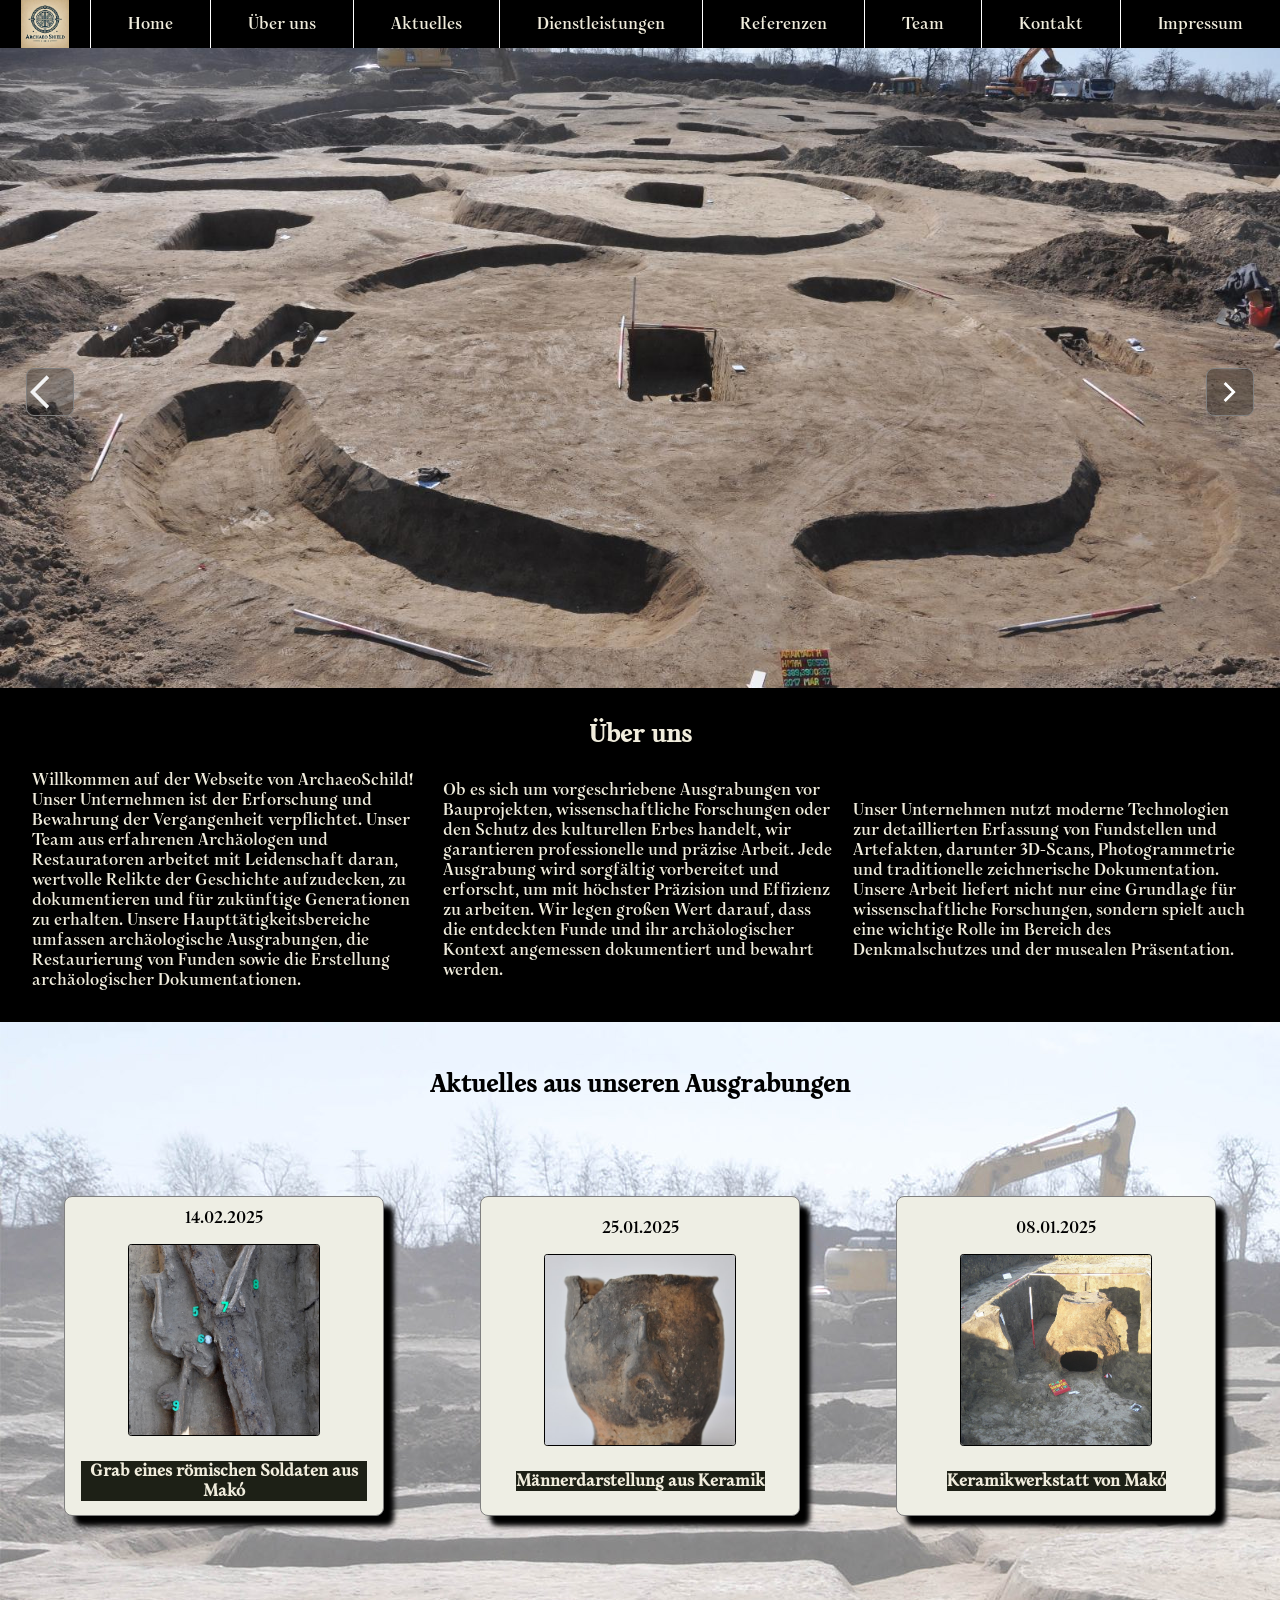
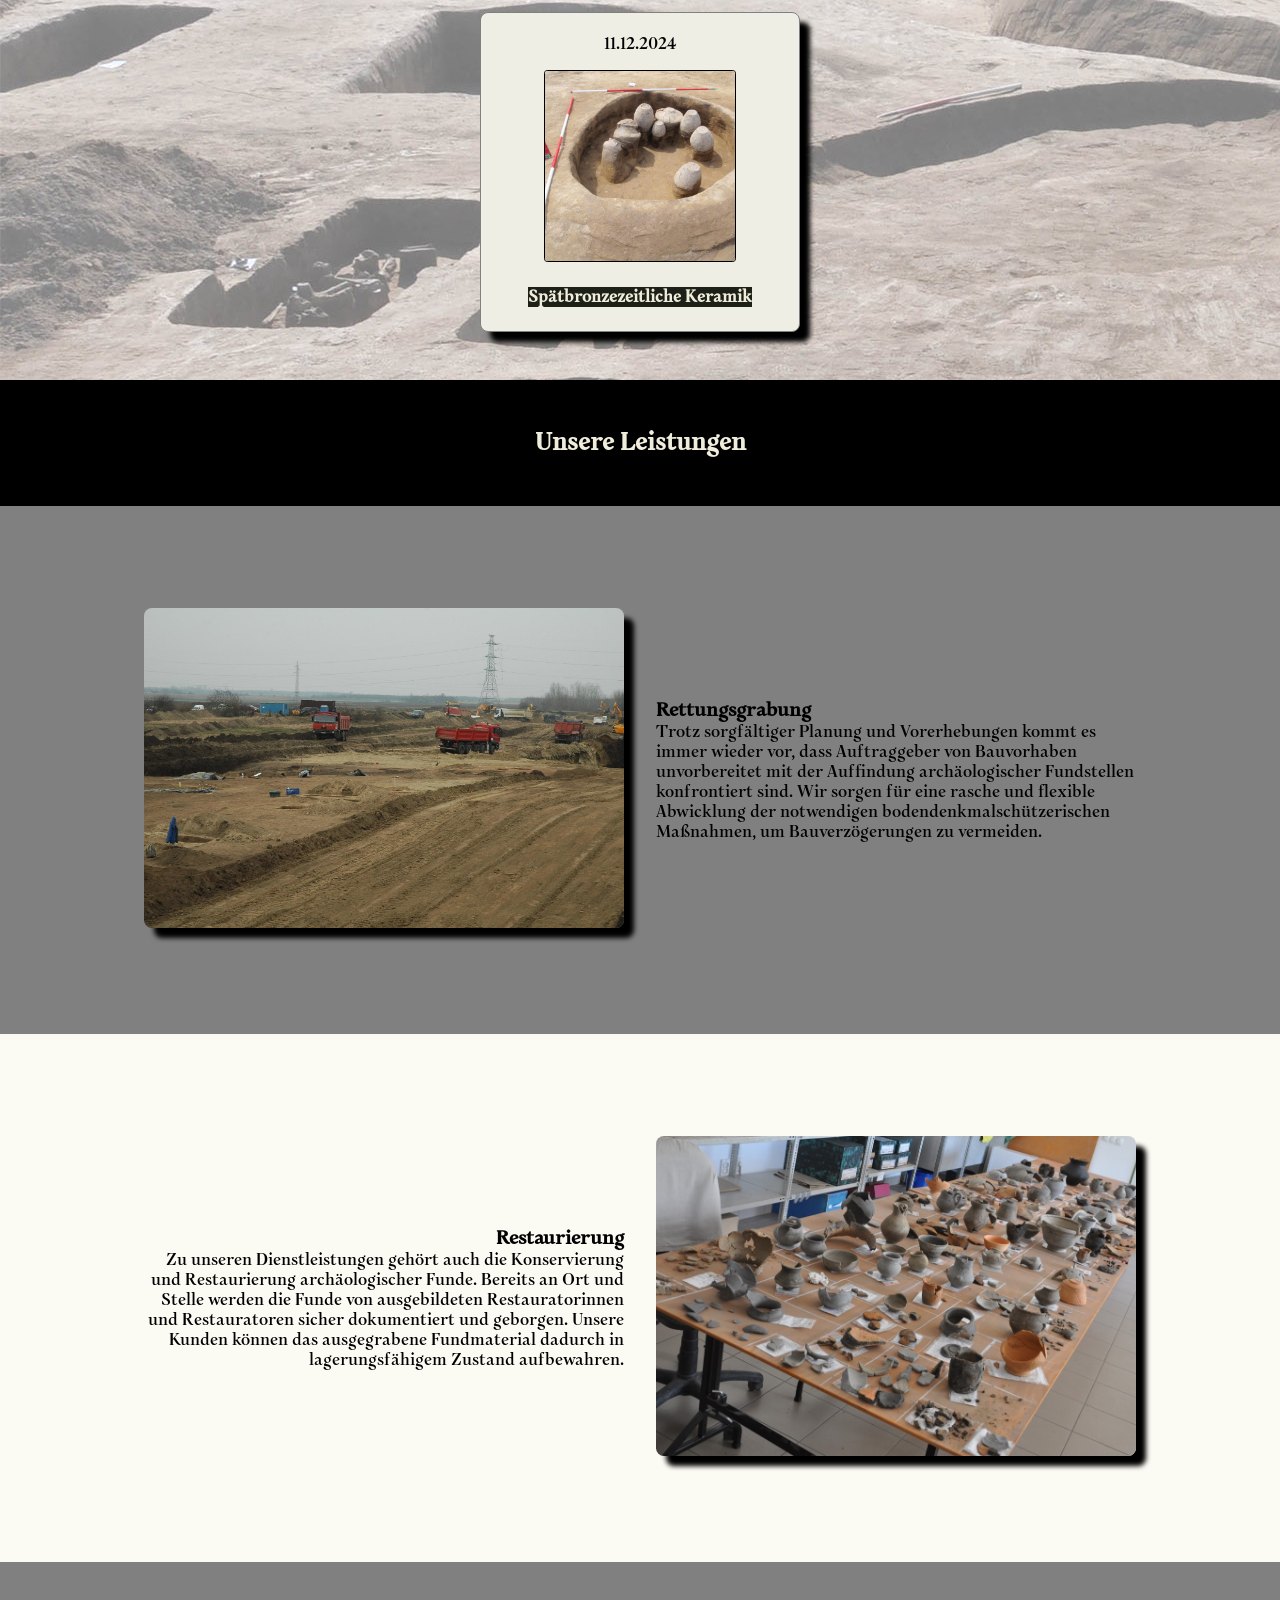
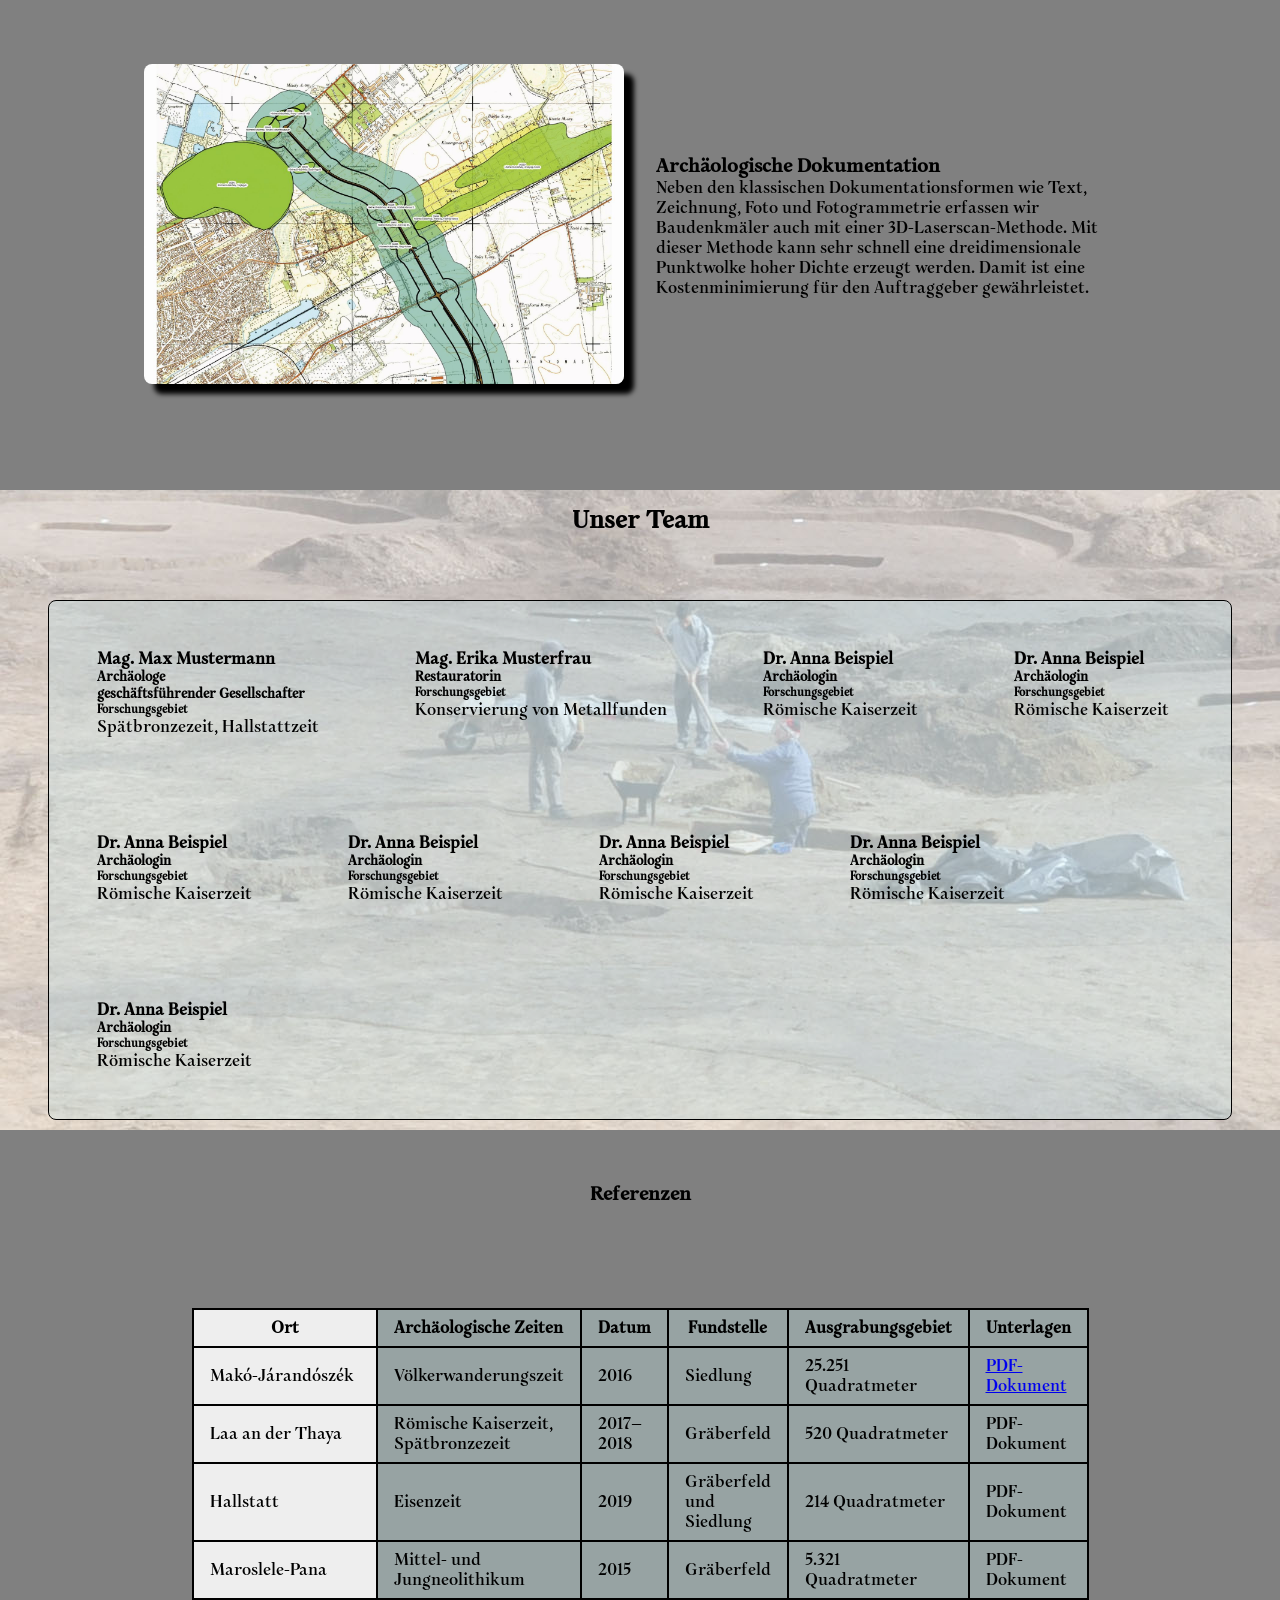
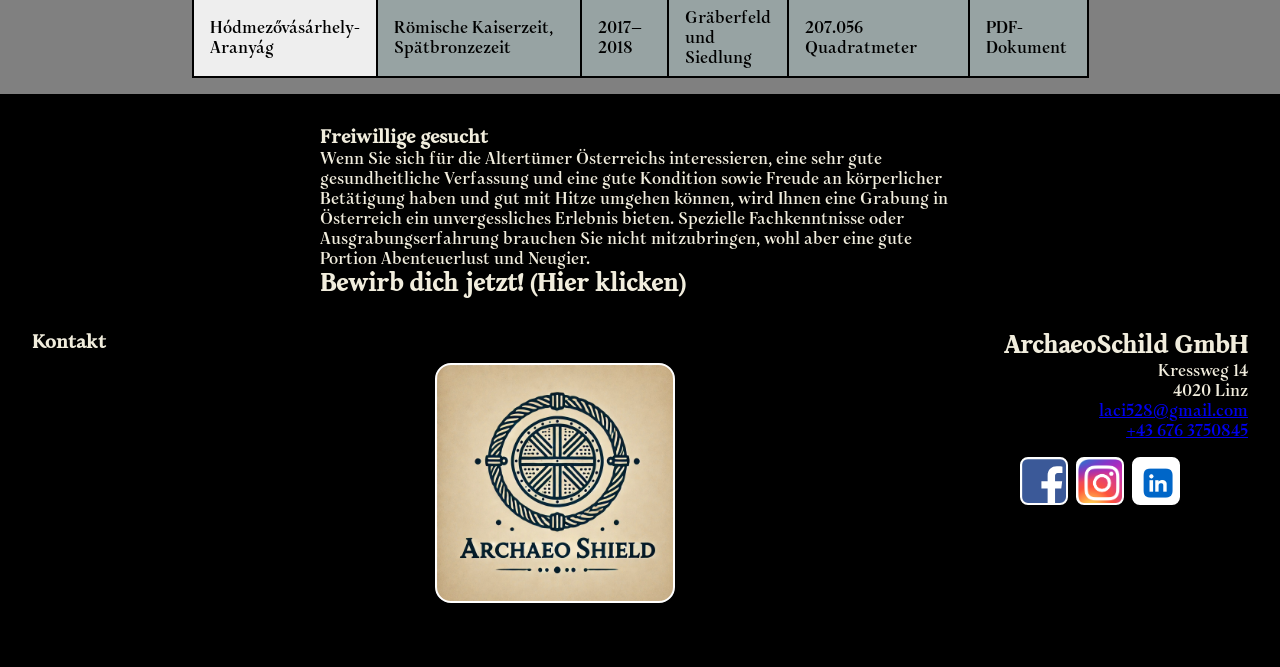
<file: index.html>
<!doctype html>
<html lang="de">

<head>
	<title>Projekt_Laszlo_Haraszti</title>
	<meta charset="utf-8">
	<meta name="viewport" content="width=device-width, initial-scale=1">
	<link rel="stylesheet" href="css_dok/basic.css">
	<link rel="stylesheet" href="css_dok/grid.css">
	<link rel="preconnect" href="https://fonts.googleapis.com">
	<link rel="preconnect" href="https://fonts.gstatic.com" crossorigin>
	<link
		href="https://fonts.googleapis.com/css2?family=Monomakh&family=Roboto:ital,wght@0,100..900;1,100..900&display=swap"
		rel="stylesheet">

	<style>
		*,
		*::before,
		*::after {
			box-sizing: border-box;
		}

		body {
			background-color: #474343;
			max-width: 1920px;
			margin: 0 auto;
			font-family: "Monomakh", system-ui;
			font-size: 1em;
			padding: 0;
			position: relative;
		}

		nav {
			line-height: 1;
			top: 0;
			position: sticky;
			z-index: 10;
			background-color: black;
		}

		nav button.btnNav {
			display: none;
			width: 3rem;
			height: 3rem;
			margin: 0.5rem auto;
			border: 2px solid white;
			background-color: white;
			border-radius: 0.5rem;
			background-image: url("svg/menu.svg");
			background-repeat: no-repeat;
			background-position: center;
			font-size: 0;
			cursor: pointer;
		}

		#logo a {
			display: block;
			width: 3rem;
			height: 3rem;
			margin: auto;
			background-color: black;
			background-image: url("svg/archaeo_shield_small.jpg");
			background-repeat: no-repeat;
			background-position: center;
			background-size: 3rem 3rem;
			font-size: 0;
			cursor: pointer;
			padding: 0;
		}

		nav ul {
			display: flex;
			flex-direction: row;
			align-items: center;
			z-index: 2;
			background-color: black;
			margin: 0;
			padding: 0;
			list-style: none;
		}

		nav ul li {
			display: block;
			position: relative;
		}

		nav ul ul {
			display: none;
			position: absolute;
			left: 0;
			width: 100%;
			height: auto;
			z-index: 3;
			background-color: black;
			padding: 0;
			list-style: none;
		}

		nav>ul>li {
			flex-grow: 1;
			flex-shrink: 0;
			text-align: center;
			border-right: 1px solid white;
		}

		nav>ul>li:last-of-type {
			border-right: none;
		}

		nav a {
			display: block;
			width: 100%;
			height: 100%;
			padding: 1em;
			text-decoration: none;
			color: #f1eddd;
		}

		nav li:hover>ul {
			display: block;
		}

		nav a:hover {
			background-color: #ccc;
			color: black;
			transition: color 0.7s;
		}

		@media screen and (max-width:48em) {
			nav button.btnNav {
				display: block;
			}

			nav>ul {
				display: none;
				flex-direction: column;
			}

			nav>ul.visible {
				display: flex;
			}

			nav ul ul {
				position: relative;
				display: block;
			}

			nav>ul>li {
				border-right: none;
				border-bottom: 1px solid white;
				width: 100%;
			}
		}

		#pic {
			display: block;
			object-fit: cover;
			margin: auto;
			width: 100%;
			height: 40em;
		}

		.bildergalerie {
			position: relative;
			display: block;
			margin: auto;
			width: 100%;
		}

		.bildergalerie .btn1,
		.bildergalerie .btn2 {
			background-color: rgba(0, 0, 0, 0.3);
			position: absolute;
			z-index: 10;
			top: 50%;
			font-size: 0;
			border: 1px solid grey;
			border-radius: 0.5rem;
			width: 3rem;
			height: 3rem;
			background-repeat: no-repeat;
			background-position: center;
			cursor: pointer;
		}

		.bildergalerie .btn1 {
			left: 2%;
			background-image: url("svg/arrow_back.svg");
		}

		.bildergalerie .btn2 {
			right: 2%;
			background-image: url("svg/arrow_forward.svg");
		}

		.uber_uns {
			color: #f1eddd;
			background-color: black;
			padding: 2em;
		}

		.uber_uns_text>h2 {
			text-align: center;
		}

		#home_text {
			justify-content: center;
			align-items: center;
		}

		.container_nachricht {
			background-image: url("fotos/hintergrund_photo.jpg");
			display: block;
		}

		.nachricht_text {
			display: block;
			position: relative;
			text-align: center;
			padding: 2em;
		}

		.flexbox0 {
			display: flex;
			justify-content: center;
			flex-wrap: wrap;
		}

		.flexbox {
			display: flex;
			flex-direction: column;
			justify-content: center;
			align-items: center;
			border: 1px solid gray;
			background-color: #eeeee4;
			position: relative;
			margin: 3em;
			width: 20em;
			height: 20em;
			border-radius: 0.5em;
			box-shadow: 10px 10px 5px black;
			transition: height 1s, width 1s;
		}

		.flexbox:hover {
			background-color: gray;
			box-shadow: 15px 15px 10px #eeeee4;
		}

		.pic_nachricht {
			aspect-ratio: 1;
			width: 12em;
			margin: 1em;
			object-fit: cover;
			border-radius: 0.2em;
			border: 1px solid black;
		}

		.word {
			background-color: #1d2016;
			color: #f1eddd;
			margin: 0.2em 1em;
			text-align: center;
		}

		.leistung_haupttitel {
			background-color: black;
			color: #f1eddd;
			z-index: 9;
			text-align: center;
			padding: 2em;
		}

		.leistung_container,
		.leistung_container1 {
			display: flex;
			flex-direction: row;
			height: auto;
			min-height: 33em;
			position: relative;
			flex-wrap: wrap;
			align-items: center;
			justify-content: center;
			gap: 2em;
			padding: 2em;
		}

		.leistung_container {
			background-color: gray;
		}

		.leistung_container1 {
			background-color: #fbfaf3;
		}

		.leistung_pic {
			aspect-ratio: 1.5;
			object-fit: cover;
			width: 30em;
			max-width: 100%;
			border-radius: 0.5em;
			box-shadow: 10px 10px 5px black;
		}

		.linke_text,
		.rechte_text {
			width: 30em;
			max-width: 100%;
		}

		.rechte_text {
			text-align: right;
		}

		.team_container {
			position: relative;
			display: block;
			background-image: url("bilder_galerie/grabungsarbeit_foto.jpg");
			background-position: center;
			background-repeat: repeat;
			width: 100%;
			min-height: 40em;
		}

		.team_boxcontainer {
			position: relative;
			background-color: rgba(171, 222, 241, 0.2);
			margin: 3em;
			display: flex;
			flex-wrap: wrap;
			border-radius: 0.5em;
			border: 0.5px solid black;
		}

		.team_title {
			position: relative;
			display: block;
			padding: 1em;
			width: 100%;
		}

		.team_title h2 {
			text-align: center;
		}

		.teambox {
			display: block;
			position: relative;
			color: black;
			padding: 3em;
		}

		.reference_box {
			background-color: gray;
			padding: 1em;
			position: relative;
		}

		.reference_ht {
			display: block;
			text-align: center;
			padding: 2em;
		}

		.table_wrapper {
			overflow-x: auto;
		}

		table {
			border-collapse: collapse;
			border: 2px solid black;
			width: 60%;
			height: auto;
			background-color: rgb(151, 163, 163);
			margin: 4em auto 0;
		}

		@media screen and (max-width:48em) {
			table {
				width: 100%;
			}
		}

		th,
		td {
			padding: 0.5em 1em;
			border: 2px solid black;
		}

		thead tr th:first-of-type,
		tbody tr td:first-of-type {
			position: sticky;
			z-index: 1;
			left: 0;
			background-color: #eee;
		}

		.formular_volontaere {
			display: flex;
			flex-direction: row;
			flex-wrap: wrap;
			color: #f1eddd;
			background-color: black;
			position: relative;
			padding-top: 2em;
			align-items: center;
			justify-content: center;
			gap: 4em;
		}

		.formular_text {
			width: 40em;
			max-width: 100%;
		}

		.formular {
			display: none;
			width: 40em;
			max-width: 100%;
		}

		.logo_img {
			display: block;
			width: 15rem;
			height: 15rem;
			border: 2px solid white;
			border-radius: 1rem;
			background-color: black;
			background-image: url("svg/archaeo_shield_logo.png");
			background-repeat: no-repeat;
			background-size: 15rem 15rem;
			font-size: 0;
			margin: 2rem auto;
			cursor: pointer;
		}

		.kontakt_container {
			position: relative;
			display: flex;
			flex-direction: row;
			color: #f1eddd;
			background-color: black;
			justify-content: space-between;
			flex-wrap: wrap;
			height: auto;
			text-align: right;
			padding: 2em;
		}

		.socialm_contener {
			display: flex;
			margin: 1em;
			gap: 0.5em;
		}

		.socialm_contener a {
			display: block;
			width: 3rem;
			height: 3rem;
			border: 2px solid white;
			background-color: white;
			border-radius: 0.5rem;
			background-image: url("svg/facebook_icon.svg");
			background-repeat: no-repeat;
			background-size: 3rem 3rem;
			font-size: 0;
			cursor: pointer;
		}

		.socialm_contener a:nth-of-type(2) {
			background-image: url("svg/instagram_logo.png");
		}

		.socialm_contener a:nth-of-type(3) {
			background-image: url("svg/linkedin-logo.png");
		}
	</style>

	<script>
		document.addEventListener("DOMContentLoaded", () => {
			const btn = document.querySelector("nav button.btnNav");
			const navliste = document.querySelector("nav > ul");

			if (btn && navliste) {
				btn.addEventListener("click", () => {
					navliste.classList.toggle("visible");
				});
			}

			const navelemente = document.querySelectorAll("nav a");
			navelemente.forEach((element) => {
				element.addEventListener("click", () => {
					if (window.innerWidth <= 768 && navliste) {
						navliste.classList.remove("visible");
					}
				});
			});

		const bilder = [
			"bilder_galerie/bild_1.jpg",
			"bilder_galerie/bild_2.jpg",
			"bilder_galerie/bild_3.jpg",
			"bilder_galerie/bild_4.jpg",
			"bilder_galerie/bild_5.jpg"
		];
		let bildzaehler = 0;
	

			const btnFWD = document.querySelector("#btnForward");
			const btnBCK = document.querySelector("#btnBack");
			const bild = document.querySelector("#pic");


			if (btnFWD && bild) {
				btnFWD.addEventListener("click", () => {
					bildzaehler++;
					if (bildzaehler === bilder.length) {
						bildzaehler = 0;
					}
					bild.src = bilder[bildzaehler];
				});
			}

			if (btnBCK && bild) {
				btnBCK.addEventListener("click", () => {
					bildzaehler--;
					if (bildzaehler === -1) {
						bildzaehler = bilder.length - 1;
					}
					bild.src = bilder[bildzaehler];
				});
			}
		});
	</script>

	<script src="https://ajax.googleapis.com/ajax/libs/jquery/3.7.1/jquery.min.js"></script>

	<script>

		$(document).ready(function () {
			$("#flip").click(function () {
				$("#panel").slideToggle("slow");
			});
		});
	</script>
</head>

<body>
	<main>
		<nav>
			<button type="button" class="btnNav">Navigation ein/aus</button>
			<ul>
				<li id="logo"><a href="#home">Logo</a></li>
				<li><a href="#home" data-nav="home">Home</a></li>
				<li><a href="#ueber-uns" data-nav="aboutus">Über uns</a></li>
				<li><a href="#aktuelles" data-nav="aktuelles">Aktuelles</a></li>
				<li>
					<a href="#dienstleistungen" data-nav="dienstleistungen">Dienstleistungen</a>
					<ul>
						<li><a href="#rettungsgrabung" data-nav="rettungsgrabung">Rettungsgrabung</a></li>
						<li><a href="#restaurierung" data-nav="restaurierung">Restaurierung</a></li>
						<li><a href="#dokumentation" data-nav="dokumentation">Archäologische Dokumentation</a></li>
					</ul>
				</li>
				<li><a href="#referenzen" data-nav="referenzen">Referenzen</a></li>
				<li><a href="#team" data-nav="team">Team</a></li>
				<li><a href="#kontakt" data-nav="kontakt">Kontakt</a></li>
				<li><a href="impressum.html" data-nav="impressum">Impressum</a></li>
			</ul>
		</nav>

		<div class="bildergalerie" id="home">
			<img src="bilder_galerie/bild_1.jpg" id="pic" alt="Archäologische Ausgrabung fotos">
			<button class="btn1" type="button" id="btnBack" aria-label="Vorheriges Bild"></button>
			<button class="btn2" type="button" id="btnForward" aria-label="Nächstes Bild"></button>
		</div>

		<div class="uber_uns" id="ueber-uns">
			<div class="uber_uns_text">
				<h2>Über uns</h2>
			</div>
			<br>
			<div class="grid max" id="home_text">
				<div class="col-xl-4 col-lg-4 col-md-6 col-sm-12">
					<p>Willkommen auf der Webseite von ArchaeoSchild! Unser Unternehmen ist der Erforschung und
						Bewahrung der Vergangenheit verpflichtet. Unser Team aus erfahrenen Archäologen und
						Restauratoren arbeitet mit Leidenschaft daran, wertvolle Relikte der Geschichte aufzudecken,
						zu dokumentieren und für zukünftige Generationen zu erhalten. Unsere Haupttätigkeitsbereiche
						umfassen archäologische Ausgrabungen, die Restaurierung von Funden sowie die Erstellung
						archäologischer Dokumentationen.</p>
				</div>
				<div class="col-xl-4 col-lg-4 col-md-6 col-sm-12">
					<p>Ob es sich um vorgeschriebene Ausgrabungen vor Bauprojekten, wissenschaftliche Forschungen
						oder den Schutz des kulturellen Erbes handelt, wir garantieren professionelle und präzise
						Arbeit. Jede Ausgrabung wird sorgfältig vorbereitet und erforscht, um mit höchster Präzision
						und Effizienz zu arbeiten. Wir legen großen Wert darauf, dass die entdeckten Funde und ihr
						archäologischer Kontext angemessen dokumentiert und bewahrt werden.</p>
				</div>
				<div class="col-xl-4 col-lg-4 col-md-6 col-sm-12">
					<p>Unser Unternehmen nutzt moderne Technologien zur detaillierten Erfassung von Fundstellen und
						Artefakten, darunter 3D-Scans, Photogrammetrie und traditionelle zeichnerische Dokumentation.
						Unsere Arbeit liefert nicht nur eine Grundlage für wissenschaftliche Forschungen, sondern
						spielt auch eine wichtige Rolle im Bereich des Denkmalschutzes und der musealen Präsentation.</p>
				</div>
			</div>
		</div>

		<div class="container_nachricht" id="aktuelles">
			<div>
				<h2 class="nachricht_text">Aktuelles aus unseren Ausgrabungen</h2>
			</div>
			<div class="flexbox0">
				<div class="flexbox">
					<time datetime="2025-02-14">14.02.2025</time>
					<div><img class="pic_nachricht" src="bilder_galerie/romische_soldate.jpg" alt="Grab eines römischen Soldaten"></div>
					<div>
						<h4 class="word">Grab eines römischen Soldaten aus Makó</h4>
					</div>
				</div>
				<div class="flexbox">
					<time datetime="2025-01-25">25.01.2025</time>
					<div><img class="pic_nachricht" src="bilder_galerie/mannerdarstellung.jpg" alt="Darstellung eines Mannes aus Keramik"></div>
					<div>
						<h4 class="word">Männerdarstellung aus Keramik</h4>
					</div>
				</div>
				<div class="flexbox">
					<time datetime="2025-01-08">08.01.2025</time>
					<div><img class="pic_nachricht" src="bilder_galerie/keramikwerkstadt.jpg" alt="Keramikwerkstatt von Makó"></div>
					<div>
						<h4 class="word">Keramikwerkstatt von Makó</h4>
					</div>
				</div>
				<div class="flexbox">
					<time datetime="2024-12-11">11.12.2024</time>
					<div><img class="pic_nachricht" src="bilder_galerie/spatbronzezeitliche_keramik.jpg" alt="Spätbronzezeitliche Keramik"></div>
					<div>
						<h4 class="word">Spätbronzezeitliche Keramik</h4>
					</div>
				</div>
			</div>
		</div>

		<div class="dropdown">
			<h2 class="leistung_haupttitel" id="dienstleistungen">Unsere Leistungen</h2>
		</div>

		<div class="leistung_container">
			<div class="rettungsgrabung_bild">
				<img src="bilder_galerie/rettungsgrabung.jpg" id="pic5" class="leistung_pic" alt="Rettungsgrabung">
			</div>
			<div class="linke_text" id="rettungsgrabung">
				<h3>Rettungsgrabung</h3>
				<p>Trotz sorgfältiger Planung und Vorerhebungen kommt es immer wieder vor, dass Auftraggeber von
					Bauvorhaben unvorbereitet mit der Auffindung archäologischer Fundstellen konfrontiert sind.
					Wir sorgen für eine rasche und flexible Abwicklung der notwendigen bodendenkmalschützerischen
					Maßnahmen, um Bauverzögerungen zu vermeiden.</p>
			</div>
		</div>

		<div class="leistung_container1">
			<div class="rechte_text" id="restaurierung">
				<h3>Restaurierung</h3>
				<p>Zu unseren Dienstleistungen gehört auch die Konservierung und Restaurierung archäologischer Funde.
					Bereits an Ort und Stelle werden die Funde von ausgebildeten Restauratorinnen und Restauratoren
					sicher dokumentiert und geborgen. Unsere Kunden können das ausgegrabene Fundmaterial dadurch in
					lagerungsfähigem Zustand aufbewahren.</p>
			</div>
			<div class="rettungsgrabung_bild">
				<img src="bilder_galerie/restaurierung.jpg" id="pic6" class="leistung_pic" alt="Restaurierung">
			</div>
		</div>

		<div class="leistung_container">
			<div class="Restaurierung_bild">
				<img src="bilder_galerie/dokumentation.jpg" id="pic7" class="leistung_pic" alt="Archäologische Dokumentation">
			</div>
			<div class="linke_text" id="dokumentation">
				<h3>Archäologische Dokumentation</h3>
				<p>Neben den klassischen Dokumentationsformen wie Text, Zeichnung, Foto und Fotogrammetrie erfassen
					wir Baudenkmäler auch mit einer 3D-Laserscan-Methode. Mit dieser Methode kann sehr schnell eine
					dreidimensionale Punktwolke hoher Dichte erzeugt werden. Damit ist eine Kostenminimierung für
					den Auftraggeber gewährleistet.</p>
			</div>
		</div>

		<div class="team_container" id="team">
			<div class="team_title">
				<h2>Unser Team</h2>
			</div>
			<div class="team_boxcontainer">
				<div class="teambox">
					<h4>Mag. Max Mustermann</h4>
					<h5>Archäologe<br>geschäftsführender Gesellschafter</h5>
					<h6>Forschungsgebiet</h6>
					<p>Spätbronzezeit, Hallstattzeit</p>
				</div>
				<div class="teambox">
					<h4>Mag. Erika Musterfrau</h4>
					<h5>Restauratorin</h5>
					<h6>Forschungsgebiet</h6>
					<p>Konservierung von Metallfunden</p>
				</div>
				<div class="teambox">
					<h4>Dr. Anna Beispiel</h4>
					<h5>Archäologin</h5>
					<h6>Forschungsgebiet</h6>
					<p>Römische Kaiserzeit</p>
				</div>
				<div class="teambox">
					<h4>Dr. Anna Beispiel</h4>
					<h5>Archäologin</h5>
					<h6>Forschungsgebiet</h6>
					<p>Römische Kaiserzeit</p>
				</div>
				<div class="teambox">
					<h4>Dr. Anna Beispiel</h4>
					<h5>Archäologin</h5>
					<h6>Forschungsgebiet</h6>
					<p>Römische Kaiserzeit</p>
				</div>
				<div class="teambox">
					<h4>Dr. Anna Beispiel</h4>
					<h5>Archäologin</h5>
					<h6>Forschungsgebiet</h6>
					<p>Römische Kaiserzeit</p>
				</div>
				<div class="teambox">
					<h4>Dr. Anna Beispiel</h4>
					<h5>Archäologin</h5>
					<h6>Forschungsgebiet</h6>
					<p>Römische Kaiserzeit</p>
				</div>
				<div class="teambox">
					<h4>Dr. Anna Beispiel</h4>
					<h5>Archäologin</h5>
					<h6>Forschungsgebiet</h6>
					<p>Römische Kaiserzeit</p>
				</div>
				<div class="teambox">
					<h4>Dr. Anna Beispiel</h4>
					<h5>Archäologin</h5>
					<h6>Forschungsgebiet</h6>
					<p>Römische Kaiserzeit</p>
				</div>
			</div>
		</div>

		<div class="reference_box" id="referenzen">
			<h3 class="reference_ht">Referenzen</h3>
			<div class="table_wrapper">
				<table>
					<thead>
						<tr>
							<th scope="col">Ort</th>
							<th scope="col">Archäologische Zeiten</th>
							<th scope="col">Datum</th>
							<th scope="col">Fundstelle</th>
							<th scope="col">Ausgrabungsgebiet</th>
							<th scope="col">Unterlagen</th>
						</tr>
					</thead>
					<tbody>
						<tr>
							<td>Makó-Járandószék</td>
							<td>Völkerwanderungszeit</td>
							<td>2016</td>
							<td>Siedlung</td>
							<td>25.251 Quadratmeter</td>
							<td><a href="bilder_galerie/52731_2013_Nyomtatott_dokumentacio.pdf">PDF-Dokument</a></td>
						</tr>
						<tr>
							<td>Laa an der Thaya</td>
							<td>Römische Kaiserzeit, Spätbronzezeit</td>
							<td>2017–2018</td>
							<td>Gräberfeld</td>
							<td>520 Quadratmeter</td>
							<td>PDF-Dokument</td>
						</tr>
						<tr>
							<td>Hallstatt</td>
							<td>Eisenzeit</td>
							<td>2019</td>
							<td>Gräberfeld und Siedlung</td>
							<td>214 Quadratmeter</td>
							<td>PDF-Dokument</td>
						</tr>
						<tr>
							<td>Maroslele-Pana</td>
							<td>Mittel- und Jungneolithikum</td>
							<td>2015</td>
							<td>Gräberfeld</td>
							<td>5.321 Quadratmeter</td>
							<td>PDF-Dokument</td>
						</tr>
						<tr>
							<td>Hódmezővásárhely-Aranyág</td>
							<td>Römische Kaiserzeit, Spätbronzezeit</td>
							<td>2017–2018</td>
							<td>Gräberfeld und Siedlung</td>
							<td>207.056 Quadratmeter</td>
							<td>PDF-Dokument</td>
						</tr>
					</tbody>
				</table>
			</div>
		</div>

		<div class="formular_volontaere">
			<div class="formular_text">
				<h3>Freiwillige gesucht</h3>
				<p>Wenn Sie sich für die Altertümer Österreichs interessieren, eine sehr gute gesundheitliche
					Verfassung und eine gute Kondition sowie Freude an körperlicher Betätigung haben und gut mit
					Hitze umgehen können, wird Ihnen eine Grabung in Österreich ein unvergessliches Erlebnis bieten.
					Spezielle Fachkenntnisse oder Ausgrabungserfahrung brauchen Sie nicht mitzubringen, wohl aber
					eine gute Portion Abenteuerlust und Neugier.</p>
				<h2 id="flip">Bewirb dich jetzt! (Hier klicken)</h2>
			</div>

			<div class="formular" id="panel">
				<h2>Anmeldeformular</h2>
				<form method="post">
					<fieldset>
						<legend>Angaben</legend>

						<label for="emailadresse">Emailadresse:</label>
						<input type="email" placeholder="Ihre Emailadresse" name="Emailadresse" id="emailadresse" required>
						<br>

						<label for="VN">Vorname:</label>
						<input type="text" name="Vorname" placeholder="Ihr Vorname" id="VN">
						<br>

						<label for="NN">Nachname:</label>
						<input type="text" name="Nachname" placeholder="Ihr Nachname" id="NN">
						<br>

						<label for="gebdatum">Geburtsdatum:</label>
						<input type="date" name="GebDatum" id="gebdatum">
						<br>

						<label for="gebland">Geburtsland:</label>
						<select name="GebLand" id="gebland">
							<option value="AT">Österreich</option>
							<option value="HU">Ungarn</option>
							<option value="CZ">Tschechien</option>
							<option value="ES">Spanien</option>
						</select>
						<br>
					</fieldset>
						<fieldset>
							<legend>Geschlecht</legend>
							<label>
								<input type="radio" name="Geschlecht" value="weiblich" checked>
								weiblich
							</label>
							<label>
								<input type="radio" name="Geschlecht" value="männlich">
								männlich
							</label>
							<label>
								<input type="radio" name="Geschlecht" value="divers">
								divers
							</label>
						</fieldset>
					

					<label for="nachricht">Ihre Nachricht an uns:</label>
					<textarea name="Nachricht" id="nachricht"
						placeholder="Was Sie uns schon immer sagen wollten, aber nie zu sagen wagten"></textarea>
					<br>

					<label>
						<input type="checkbox" name="AGB" value="ja">
						Ich akzeptiere die Allgemeinen Geschäftsbedingungen
					</label>
					<br>

					<label>
						<input type="checkbox" name="Newsletter" value="ja">
						Ich willige ein, den Newsletter der ArchaeoSchild GmbH zu erhalten
					</label>
					<br>

					<input type="submit" value="Abschicken">
				</form>
			</div>
		</div>
	</main>

	<footer>
		<div class="kontakt_container" id="kontakt">
			<div class="kontakt_container1">
				<h3>Kontakt</h3>
			</div>
			<div class="logo_img">Platz für Logo</div>
			<div class="kontakt_container2">
				<h2>ArchaeoSchild GmbH</h2>
				<p>
					Kressweg 14<br>
					4020 Linz<br>
					<a href="mailto:laci528@gmail.com">laci528@gmail.com</a><br>
					<a href="tel:+436763750845">+43 676 3750845</a>
				</p>
				<div class="socialm_contener">
					<a href="https://www.facebook.com/">Facebook</a>
					<a href="https://www.instagram.com/">Instagram</a>
					<a href="https://www.linkedin.com/">LinkedIn</a>
				</div>
			</div>
		</div>
	</footer>
</body>

</html>
</file>
<file: css_dok/basic.css>
* {
	margin:0;
	padding:0;
	
	position:relative;
	box-sizing:border-box;
}

img, picture, video {
	max-width:100%;
	height:auto;
}
</file>
<file: css_dok/grid.css>
.grid {
	max-width:71.25em; /* Mass für die Breite eines Inhaltsbereiches, ohne dass der Betrachter beim Lesen den Kopf/die Augen bewegen muss (1140px) */
	margin:auto;
	
	display:grid;
	/*grid-template-columns:1fr 1fr 1fr 1fr 1fr 1fr 1fr 1fr 1fr 1fr 1fr 1fr; */
	grid-template-columns:repeat(12,1fr);
	gap:1em;
}

.grid.max {
	max-width:100%;
}
.grid.nogap {
	gap:0;
}




.grid > * {
	box-sizing:border-box;
	/* border:1px solid grey; */
}
/* Spielerei:
.grid > :nth-child(even) {
	background-color:#eee;
}
.grid > :nth-child(odd) {
	background-color:#ddd;
}
*/

@media screen and (min-width:75em) {
	/* grosse Monitore, die sämtliche Darstellungswünsche abdecken; XL */
	
	.grid .col-xl-2 {
		grid-column:span 2;
	}
	.grid .col-xl-3 {
		grid-column:span 3;
	}
	.grid .col-xl-4 {
		grid-column:span 4;
	}
	.grid .col-xl-5 {
		grid-column:span 5;
	}
	.grid .col-xl-6 {
		grid-column:span 6;
	}
	.grid .col-xl-7 {
		grid-column:span 7;
	}
	.grid .col-xl-8 {
		grid-column:span 8;
	}
	.grid .col-xl-9 {
		grid-column:span 9;
	}
	.grid .col-xl-10 {
		grid-column:span 10;
	}
	.grid .col-xl-11 {
		grid-column:span 11;
	}
	.grid .col-xl-12 {
		grid-column:span 12;
	}
	
}

@media screen and (max-width:75em) {
	/* kleinere Monitore, die nicht mehr alle Möglichkeiten bieten (zB. Tablet im Querformat); L */
	
	.grid .col-lg-2 {
		grid-column:span 2;
	}
	.grid .col-lg-3 {
		grid-column:span 3;
	}
	.grid .col-lg-4 {
		grid-column:span 4;
	}
	.grid .col-lg-5 {
		grid-column:span 5;
	}
	.grid .col-lg-6 {
		grid-column:span 6;
	}
	.grid .col-lg-7 {
		grid-column:span 7;
	}
	.grid .col-lg-8 {
		grid-column:span 8;
	}
	.grid .col-lg-9 {
		grid-column:span 9;
	}
	.grid .col-lg-10 {
		grid-column:span 10;
	}
	.grid .col-lg-11 {
		grid-column:span 11;
	}
	.grid .col-lg-12 {
		grid-column:span 12;
	}
}

@media screen and (max-width:62em) {
	/* typ. Tablet im Hochformat oder Smartphone im Querformat; M */
	
	.grid .col-md-2 {
		grid-column:span 2;
	}
	.grid .col-md-3 {
		grid-column:span 3;
	}
	.grid .col-md-4 {
		grid-column:span 4;
	}
	.grid .col-md-5 {
		grid-column:span 5;
	}
	.grid .col-md-6 {
		grid-column:span 6;
	}
	.grid .col-md-7 {
		grid-column:span 7;
	}
	.grid .col-md-8 {
		grid-column:span 8;
	}
	.grid .col-md-9 {
		grid-column:span 9;
	}
	.grid .col-md-10 {
		grid-column:span 10;
	}
	.grid .col-md-11 {
		grid-column:span 11;
	}
	.grid .col-md-12 {
		grid-column:span 12;
	}
}

@media screen and (max-width:48em) {
	/* typ. Smartphone im Hochformat; S */
	.grid .col-sm-2 {
		grid-column:span 2;
	}
	.grid .col-sm-3 {
		grid-column:span 3;
	}
	.grid .col-sm-4 {
		grid-column:span 4;
	}
	.grid .col-sm-5 {
		grid-column:span 5;
	}
	.grid .col-sm-6 {
		grid-column:span 6;
	}
	.grid .col-sm-7 {
		grid-column:span 7;
	}
	.grid .col-sm-8 {
		grid-column:span 8;
	}
	.grid .col-sm-9 {
		grid-column:span 9;
	}
	.grid .col-sm-10 {
		grid-column:span 10;
	}
	.grid .col-sm-11 {
		grid-column:span 11;
	}
	.grid .col-sm-12 {
		grid-column:span 12;
	}
}

@media screen and (max-width:37.5em) {
	.grid .col-xs-2 {
		
	}
}
</file>
